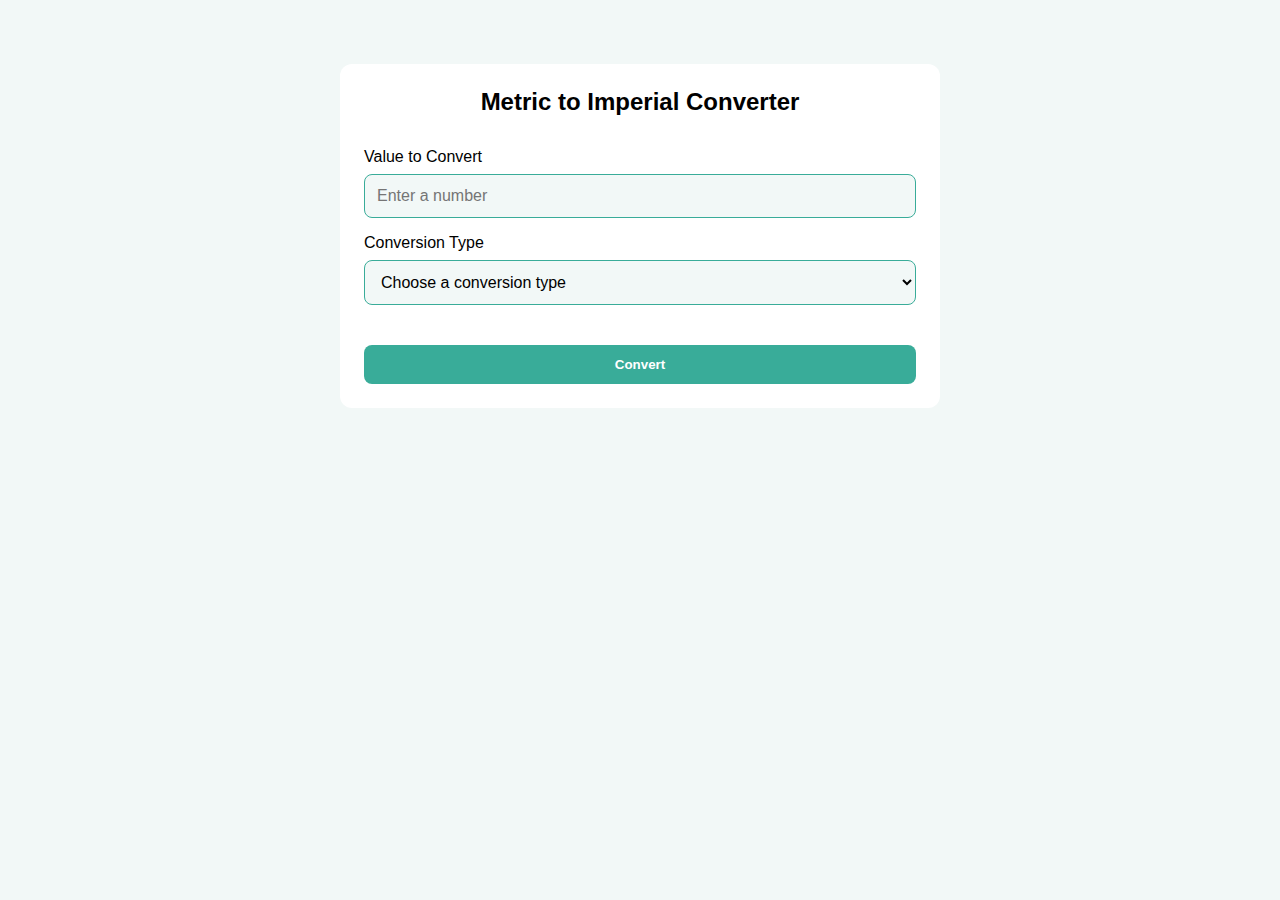
<file: metric-imperial-converter/index.html>
<!doctype html>
<html lang="en">
  <head>
    <meta charset="UTF-8" />
    <meta name="viewport" content="width=device-width, initial-scale=1.0" />
    <link rel="stylesheet" href="style.css" />
    <title>Metric Converter</title>
  </head>
  <body>
    <main class="main-container">
      <h1>Metric to Imperial Converter</h1>
      <div class="form-container">
        <form id="convert-from" class="convert-container">
          <div class="form-group">
            <label for="value-input">Value to Convert</label>
            <input
              type="number"
              id="value-input"
              placeholder="Enter a number"
            />
          </div>
          <div class="form-group">
            <label for="value-select">Conversion Type</label>
            <select id="value-select">
              <option value="" disabled selected>
                Choose a conversion type
              </option>
              <option value="celsius">Celsius → Fahrenheit</option>
              <option value="kilometers">Kilometers → Miles</option>
              <option value="meter">Meters → Feet</option>
              <option value="centimeters">Centimeters → Inches</option>
              <option value="kilograms">Kilograms → Pounds</option>
              <option value="liters">Liters → Gallons</option>
              <option value="grams">Grams → Ounces</option>
            </select>
          </div>
          <button type="submit">Convert</button>
        </form>
        <div class="result-container" id="result"></div>
      </div>
    </main>
    <script src="script.js"></script>
  </body>
</html>
</file>
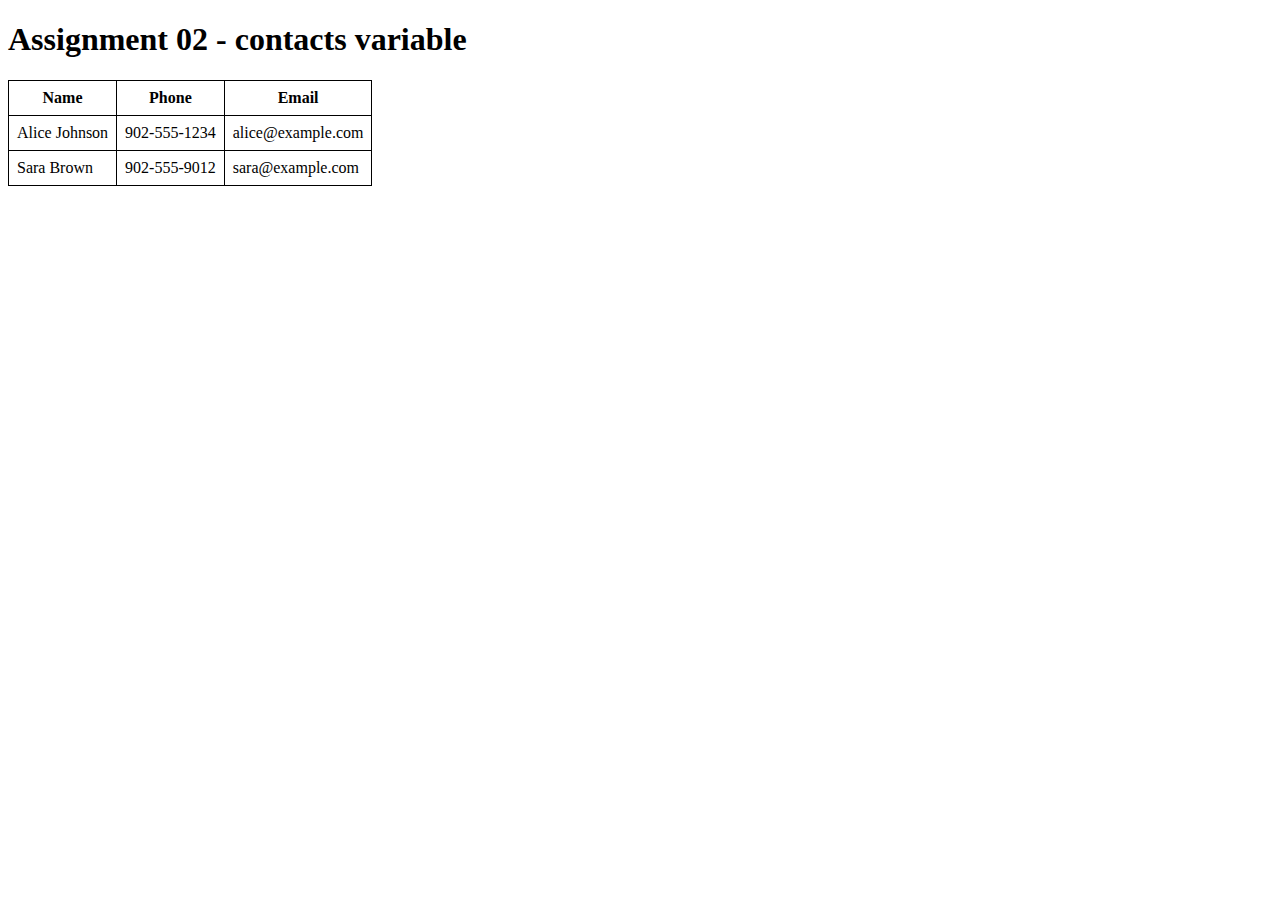
<file: assignment-02/js-contacts-variables/index.html>
<!DOCTYPE html>
<html lang="en">
  <head>
    <meta charset="UTF-8" />
    <meta name="viewport" content="width=device-width, initial-scale=1.0" />
    <title>Assignment 02</title>
    <style>
      table {
        table-layout: fixed;
        border-collapse: collapse;
      }
      th,
      td {
        padding: 0.5rem;
        border: 1px solid;
      }
    </style>
  </head>
  <body>
    <h1>Assignment 02 - contacts variable</h1>
    <table>
      <thead>
        <tr>
          <th>Name</th>
          <th>Phone</th>
          <th>Email</th>
        </tr>
      </thead>
      <tbody>
        <tr>
          <td id="row1-name"></td>
          <td id="row1-phone"></td>
          <td id="row1-email"></td>
        </tr>
        <tr>
          <td id="row2-name"></td>
          <td id="row2-phone"></td>
          <td id="row2-email"></td>
        </tr>
      </tbody>
    </table>

    <script src="script.js"></script>
  </body>
</html>
</file>
<file: metric-imperial-converter/style.css>
* {
  padding: 0;
  margin: 0;
  box-sizing: border-box;
}

:root {
  --background: hsl(170 30% 96%);
  --foreground: hsl(200 25% 20%);
  --primary: hsl(170 50% 45%);
}

body {
  font-family: Arial, Helvetica, sans-serif;
  background-color: var(--background);
}

h1 {
  margin-bottom: 2rem;
  text-align: center;
  font-size: 1.5rem;
}

label {
  display: block;
  margin-bottom: 0.5rem;
}

input,
select {
  display: block;
  width: 100%;
  margin-bottom: 1rem;
  border: 1px solid var(--primary);
  border-radius: 8px;
  padding: 0.75rem;
  background-color: var(--background);
  font-size: 1rem;
}

button {
  width: 100%;
  padding: 0.75rem;
  border-radius: 8px;
  background-color: var(--primary);
  color: white;
  font-weight: bold;
  border: none;
  margin-top: 1.5rem;
}

.main-container {
  width: 70%;
  max-width: 600px;
  margin: 0 auto;
  margin-top: 4rem;
  background-color: white;
  border-radius: 12px;
  padding: 1.5rem;
}

.convert-container {
}

.form-group {
  margin-bottom: 1rem;
}

.show-result {
  padding: 0.75rem;
  border-radius: 8px;
  border: 1px solid var(--primary);
  background-color: var(--background);
  margin-top: 1.5rem;
  text-align: center;
}

@media (max-width: 742px) {
  .main-container {
    width: 90%;
  }
}
</file>
